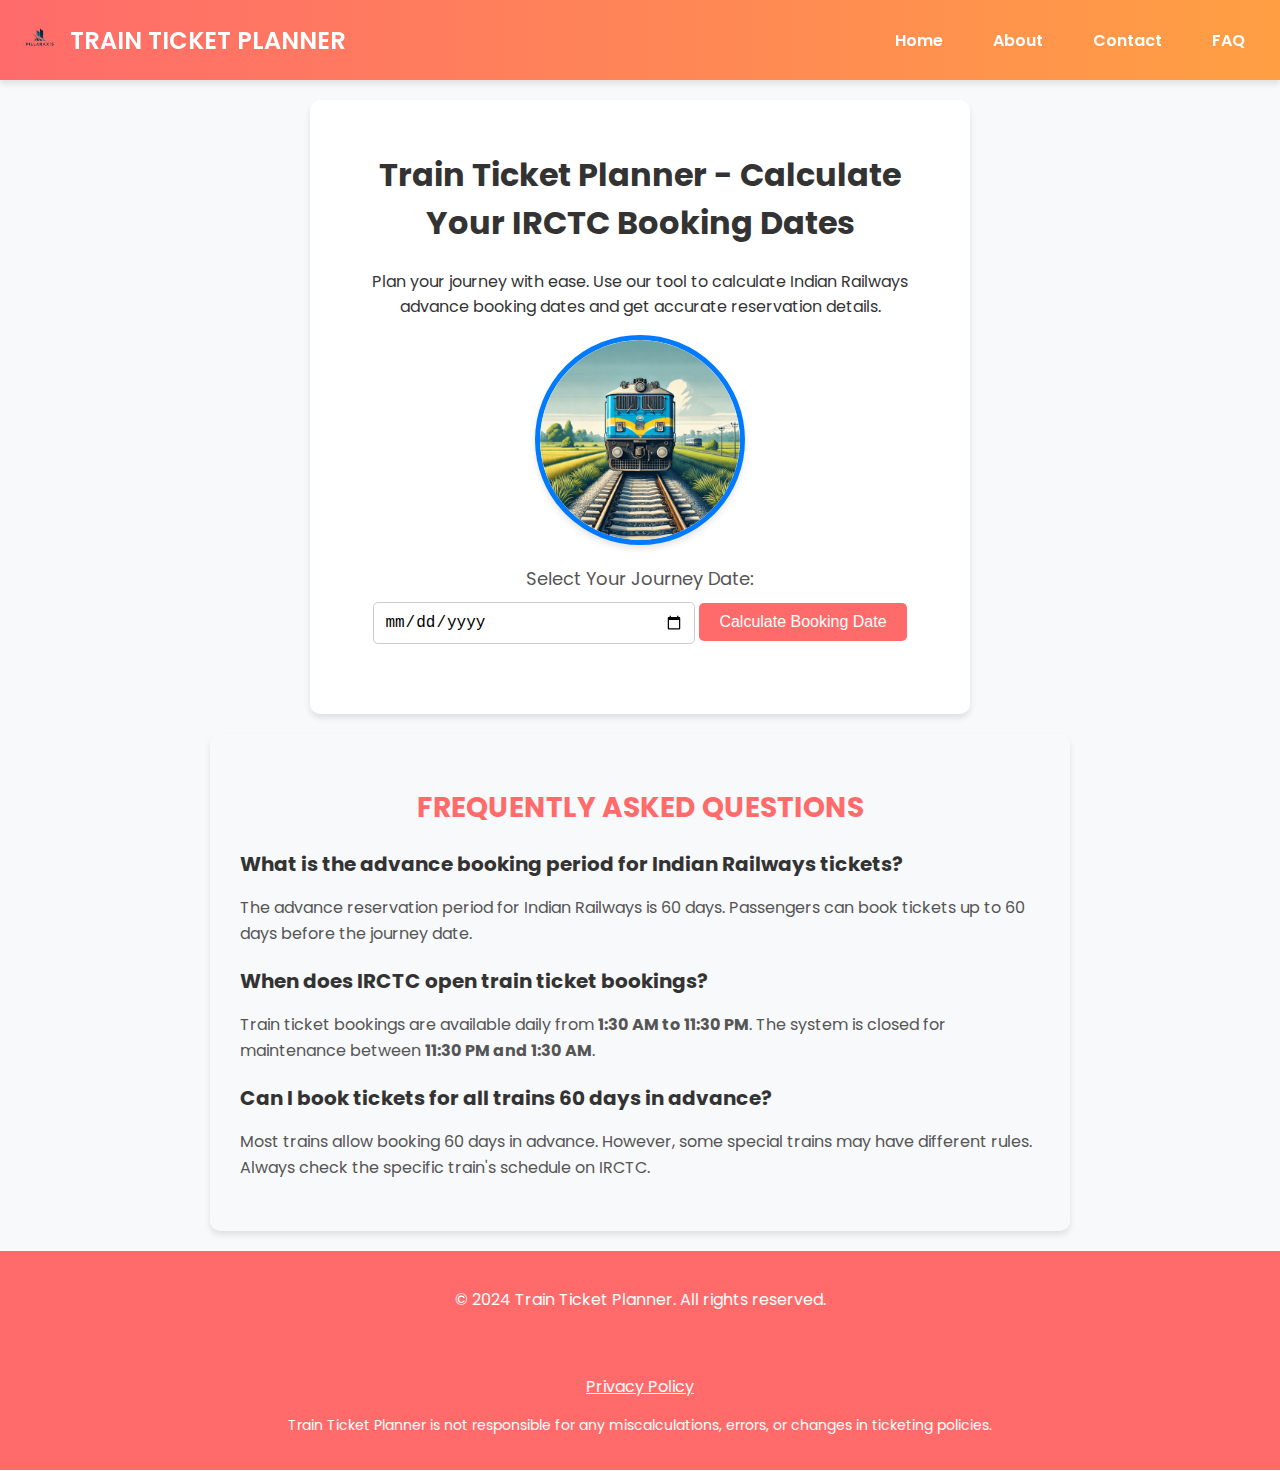
<file: index.html>
<!DOCTYPE html>
<html lang="en">
<head>
    <meta charset="UTF-8">
    <meta name="viewport" content="width=device-width, initial-scale=1.0">
    <title>Train Ticket Planner - Calculate Indian Railways Booking Dates</title>
    <meta name="description" content="Plan your train journeys with Train Ticket Planner! Easily calculate advance booking dates, check FAQs, and get accurate IRCTC reservation details.">
    <meta name="keywords" content="Train Ticket Planner, IRCTC booking dates, Indian Railways ticket reservation, 60-day booking period">
    <meta property="og:title" content="Train Ticket Planner">
    <meta property="og:description" content="Plan your train journeys with Train Ticket Planner! Easily calculate advance booking dates, check FAQs, and get accurate IRCTC reservation details.">
    <meta property="og:image" content="https://yourdomain.com/path-to-image.jpg">
    <meta property="og:url" content="https://yourdomain.com">
    <meta property="og:type" content="website">
    <meta name="google-adsense-account" content="ca-pub-4083528403276889">

    <!-- Google AdSense Code -->
    <script async src="https://pagead2.googlesyndication.com/pagead/js/adsbygoogle.js?client=ca-pub-4083528403276889"
        crossorigin="anonymous"></script>

    <!-- Structured Data for FAQ Schema -->
    <script type="application/ld+json">
    {
      "@context": "https://schema.org",
      "@type": "FAQPage",
      "mainEntity": [
        {
          "@type": "Question",
          "name": "What is the advance booking period for Indian Railways tickets?",
          "acceptedAnswer": {
            "@type": "Answer",
            "text": "The advance reservation period for Indian Railways is 60 days. Passengers can book tickets up to 60 days before the journey date."
          }
        },
        {
          "@type": "Question",
          "name": "When does IRCTC open train ticket bookings?",
          "acceptedAnswer": {
            "@type": "Answer",
            "text": "Train ticket bookings are available daily from 1:30 AM to 11:30 PM. The system is closed for maintenance between 11:30 PM and 1:30 AM."
          }
        }
      ]
    }
    </script>
    
    <link rel="stylesheet" href="style.css">
    <link href="https://fonts.googleapis.com/css2?family=Poppins:wght@400;600&display=swap" rel="stylesheet">
</head>
<body>
    <header>
        <div class="logo">
            <img src="train-logo.png" alt="Train Ticket Planner Logo">
            <span>Train Ticket Planner</span>
        </div>
        <nav>
            <ul>
                <li><a href="#">Home</a></li>
                <li><a href="#">About</a></li>
                <li><a href="#">Contact</a></li>
                <li><a href="#">FAQ</a></li>
            </ul>
        </nav>
    </header>

    <main>
        <section class="booking-section">
            <h1>Train Ticket Planner - Calculate Your IRCTC Booking Dates</h1>
            <p>Plan your journey with ease. Use our tool to calculate Indian Railways advance booking dates and get accurate reservation details.</p>

            <div class="train-image-container">
                <img src="train-image.png" alt="Indian Railways Train" loading="lazy">
            </div>

            <div class="date-picker-container">
                <label for="travel-date"><i class="fas fa-calendar-alt"></i> Select Your Journey Date:</label>
                <input type="date" id="travel-date">
                <button id="calculate-button"><i class="fas fa-calculator"></i> Calculate Booking Date</button>
            </div>
            <div id="result" class="result-box"></div>
        </section>

        <!-- Ad Placement -->
        <div class="ads-container">
            <ins class="adsbygoogle"
                 style="display:block"
                 data-ad-client="ca-pub-4083528403276889"
                 data-ad-slot="1234567890"
                 data-ad-format="auto"
                 data-full-width-responsive="true"></ins>
            <script>
                 (adsbygoogle = window.adsbygoogle || []).push({});
            </script>
        </div>

        <!-- FAQ Section -->
        <section class="faq">
            <h2>Frequently Asked Questions</h2>

            <div class="faq-item">
                <h3>What is the advance booking period for Indian Railways tickets?</h3>
                <p>The advance reservation period for Indian Railways is 60 days. Passengers can book tickets up to 60 days before the journey date.</p>
            </div>

            <div class="faq-item">
                <h3>When does IRCTC open train ticket bookings?</h3>
                <p>Train ticket bookings are available daily from <strong>1:30 AM to 11:30 PM</strong>. The system is closed for maintenance between <strong>11:30 PM and 1:30 AM</strong>.</p>
            </div>

            <div class="faq-item">
                <h3>Can I book tickets for all trains 60 days in advance?</h3>
                <p>Most trains allow booking 60 days in advance. However, some special trains may have different rules. Always check the specific train's schedule on IRCTC.</p>
            </div>
        </section>
    </main>

    <footer>
        <p>&copy; 2024 Train Ticket Planner. All rights reserved.</p>
        <div class="social-icons">
            <a href="#"><i class="fab fa-facebook"></i></a>
            <a href="#"><i class="fab fa-twitter"></i></a>
            <a href="#"><i class="fab fa-instagram"></i></a>
        </div>
        <p><a href="privacy.html" style="color: #ffffff; text-decoration: underline;">Privacy Policy</a></p>
        <p style="margin-top: 10px; color: #ffffff; font-size: 14px;">
            Train Ticket Planner is not responsible for any miscalculations, errors, or changes in ticketing policies.
        </p>
    </footer>

    <script src="script.js"></script>
</body>
</html>
</file>
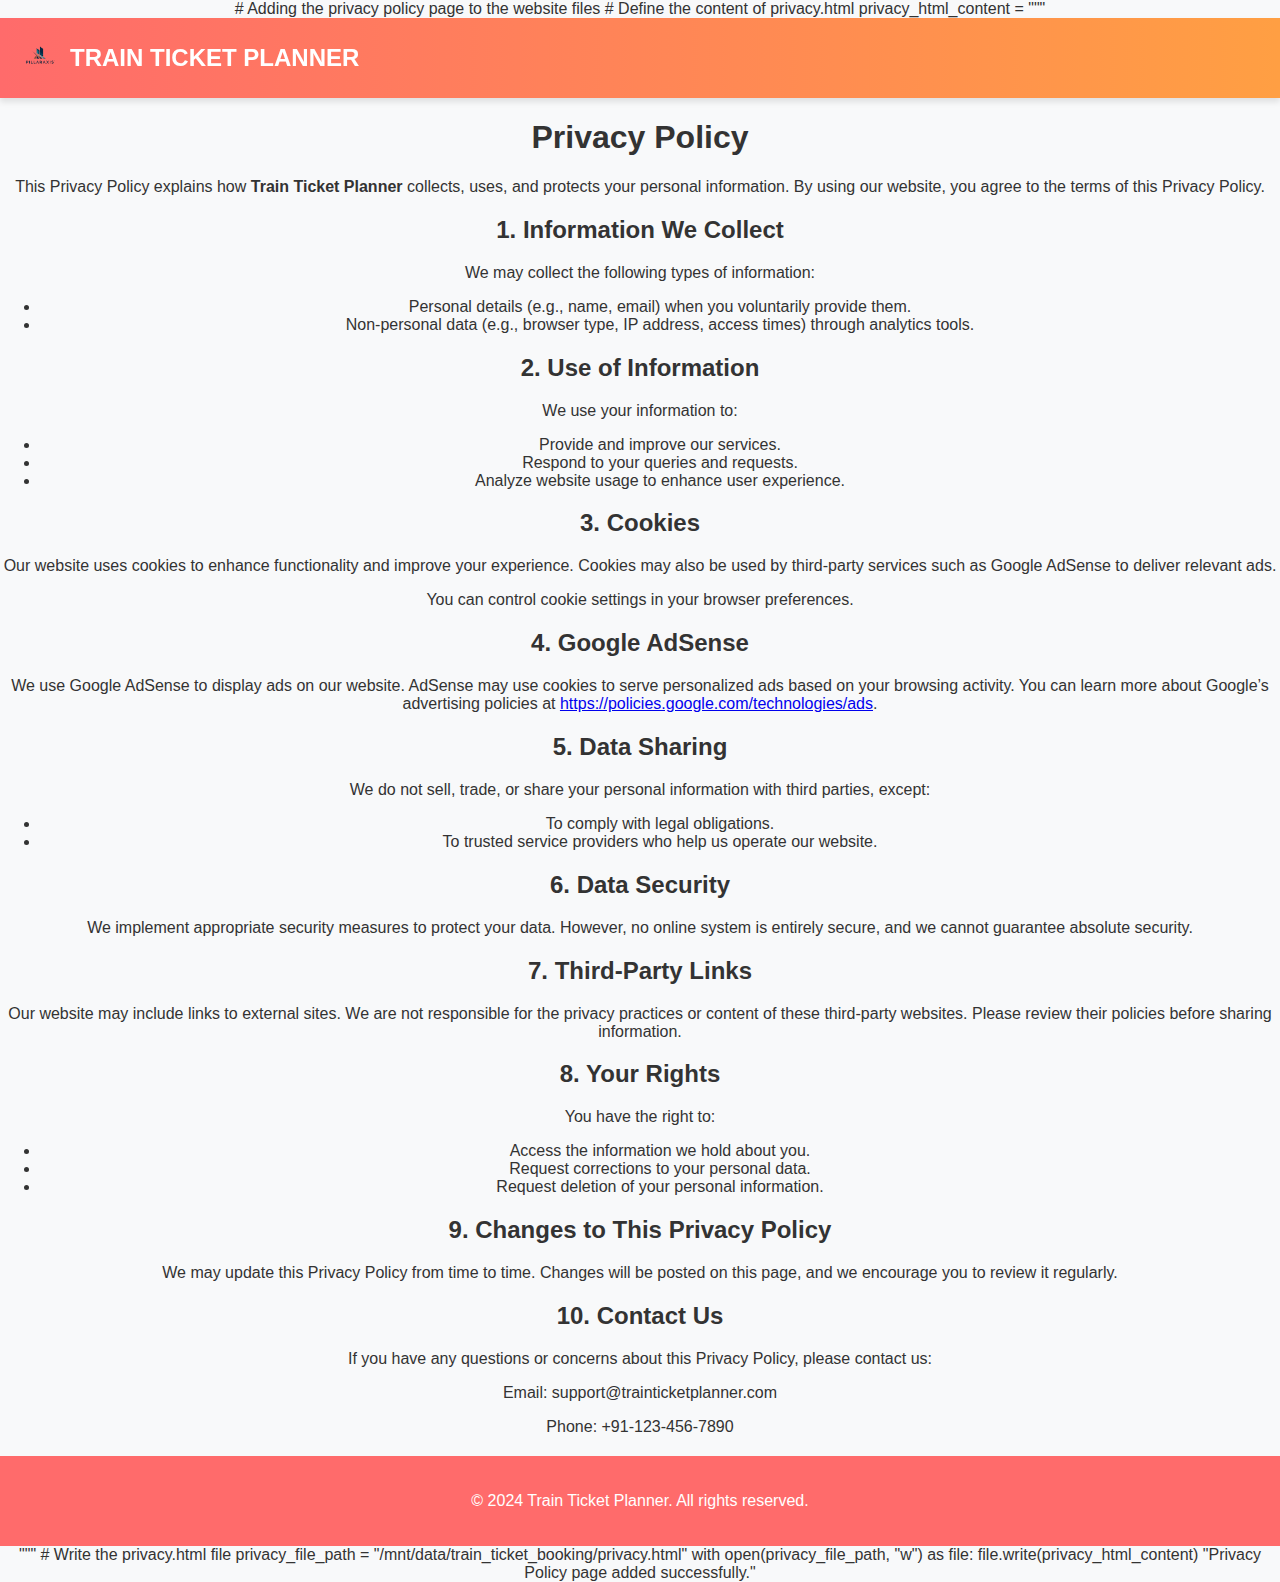
<file: privacy.html>
# Adding the privacy policy page to the website files

# Define the content of privacy.html
privacy_html_content = """<!DOCTYPE html>
<html lang="en">
<head>
    <meta charset="UTF-8">
    <meta name="viewport" content="width=device-width, initial-scale=1.0">
    <title>Privacy Policy</title>
    <link rel="stylesheet" href="style.css">
</head>
<body>
    <header>
        <div class="logo">
            <img src="train-logo.png" alt="Website Logo"> <!-- Replace with your logo -->
            <span>Train Ticket Planner</span>
        </div>
    </header>

    <main class="privacy-policy">
        <h1>Privacy Policy</h1>
        <p>This Privacy Policy explains how <strong>Train Ticket Planner</strong> collects, uses, and protects your personal information. By using our website, you agree to the terms of this Privacy Policy.</p>

        <h2>1. Information We Collect</h2>
        <p>We may collect the following types of information:</p>
        <ul>
            <li>Personal details (e.g., name, email) when you voluntarily provide them.</li>
            <li>Non-personal data (e.g., browser type, IP address, access times) through analytics tools.</li>
        </ul>

        <h2>2. Use of Information</h2>
        <p>We use your information to:</p>
        <ul>
            <li>Provide and improve our services.</li>
            <li>Respond to your queries and requests.</li>
            <li>Analyze website usage to enhance user experience.</li>
        </ul>

        <h2>3. Cookies</h2>
        <p>Our website uses cookies to enhance functionality and improve your experience. Cookies may also be used by third-party services such as Google AdSense to deliver relevant ads.</p>
        <p>You can control cookie settings in your browser preferences.</p>

        <h2>4. Google AdSense</h2>
        <p>We use Google AdSense to display ads on our website. AdSense may use cookies to serve personalized ads based on your browsing activity. You can learn more about Google’s advertising policies at <a href="https://policies.google.com/technologies/ads" target="_blank">https://policies.google.com/technologies/ads</a>.</p>

        <h2>5. Data Sharing</h2>
        <p>We do not sell, trade, or share your personal information with third parties, except:</p>
        <ul>
            <li>To comply with legal obligations.</li>
            <li>To trusted service providers who help us operate our website.</li>
        </ul>

        <h2>6. Data Security</h2>
        <p>We implement appropriate security measures to protect your data. However, no online system is entirely secure, and we cannot guarantee absolute security.</p>

        <h2>7. Third-Party Links</h2>
        <p>Our website may include links to external sites. We are not responsible for the privacy practices or content of these third-party websites. Please review their policies before sharing information.</p>

        <h2>8. Your Rights</h2>
        <p>You have the right to:</p>
        <ul>
            <li>Access the information we hold about you.</li>
            <li>Request corrections to your personal data.</li>
            <li>Request deletion of your personal information.</li>
        </ul>

        <h2>9. Changes to This Privacy Policy</h2>
        <p>We may update this Privacy Policy from time to time. Changes will be posted on this page, and we encourage you to review it regularly.</p>

        <h2>10. Contact Us</h2>
        <p>If you have any questions or concerns about this Privacy Policy, please contact us:</p>
        <p>Email: support@trainticketplanner.com</p>
        <p>Phone: +91-123-456-7890</p>
    </main>

    <footer>
        <p>&copy; 2024 Train Ticket Planner. All rights reserved.</p>
        <div class="social-icons">
            <a href="#"><i class="fab fa-facebook"></i></a>
            <a href="#"><i class="fab fa-twitter"></i></a>
            <a href="#"><i class="fab fa-instagram"></i></a>
        </div>
    </footer>
</body>
</html>
"""

# Write the privacy.html file
privacy_file_path = "/mnt/data/train_ticket_booking/privacy.html"
with open(privacy_file_path, "w") as file:
    file.write(privacy_html_content)

"Privacy Policy page added successfully."
</file>
<file: style.css>
/* General Reset */
body {
    margin: 0;
    padding: 0;
    font-family: 'Poppins', sans-serif;
    background-color: #f8f9fa;
    color: #333;
    text-align: center;
}

/* Colorful Header */
header {
    background: linear-gradient(90deg, #ff6b6b, #ff9f43);
    padding: 20px;
    display: flex;
    justify-content: space-between;
    align-items: center;
    color: white;
    box-shadow: 0 4px 6px rgba(0, 0, 0, 0.1);
    position: sticky;
    top: 0;
    z-index: 1000;
}

header .logo {
    display: flex;
    align-items: center;
    gap: 10px;
}

header .logo img {
    height: 40px;
    width: 40px;
    border-radius: 50%;
}

header .logo span {
    font-size: 24px;
    font-weight: 600;
    text-transform: uppercase;
}

header nav ul {
    list-style: none;
    margin: 0;
    padding: 0;
    display: flex;
    gap: 20px;
}

header nav ul li {
    font-size: 16px;
}

header nav ul li a {
    color: white;
    text-decoration: none;
    font-weight: 600;
    padding: 10px 15px;
    border-radius: 5px;
    transition: background-color 0.3s ease;
}

header nav ul li a:hover {
    background-color: rgba(255, 255, 255, 0.2);
}

/* Booking Section */
.booking-section {
    background-color: white;
    margin: 20px auto;
    padding: 30px;
    max-width: 600px;
    border-radius: 10px;
    box-shadow: 0 4px 6px rgba(0, 0, 0, 0.1);
}

.train-image-container {
    display: flex;
    justify-content: center;
    margin-bottom: 20px;
}

.train-image-container img {
    width: 200px;
    height: 200px;
    border-radius: 50%;
    border: 5px solid #007bff;
    box-shadow: 0 4px 6px rgba(0, 0, 0, 0.1);
}

.date-picker-container {
    text-align: center;
    margin-top: 20px;
}

.date-picker-container label {
    font-size: 18px;
    margin-bottom: 10px;
    display: block;
    color: #555;
}

.date-picker-container input[type="date"] {
    padding: 10px;
    font-size: 16px;
    margin-bottom: 20px;
    border: 1px solid #ccc;
    border-radius: 5px;
    width: 100%;
    max-width: 300px;
}

.date-picker-container button {
    padding: 10px 20px;
    font-size: 16px;
    background-color: #ff6b6b;
    color: white;
    border: none;
    border-radius: 5px;
    cursor: pointer;
}

.date-picker-container button:hover {
    background-color: #e63946;
}

.result-box {
    margin-top: 20px;
    font-size: 18px;
    color: #333;
}

/* FAQ Section */
.faq {
    background-color: #f8f9fa;
    padding: 30px;
    margin: 20px auto;
    max-width: 800px;
    border-radius: 10px;
    box-shadow: 0 4px 6px rgba(0, 0, 0, 0.1);
}

.faq h2 {
    font-size: 28px;
    margin-bottom: 20px;
    color: #ff6b6b; /* Updated to match the theme */
    text-transform: uppercase;
    font-weight: bold;
}

.faq-item {
    margin-bottom: 20px;
    text-align: left;
}

.faq-item h3 {
    font-size: 20px;
    color: #333;
    margin-bottom: 10px;
}

.faq-item p {
    font-size: 16px;
    color: #555;
    line-height: 1.6;
}

/* Footer */
footer {
    background: #ff6b6b;
    color: white;
    padding: 20px;
    margin-top: 20px;
    text-align: center;
}

footer .social-icons {
    margin-top: 10px;
}

footer .social-icons a {
    color: white;
    margin: 0 10px;
    font-size: 20px;
}

footer .social-icons a:hover {
    color: #ffd166;
}
</file>
